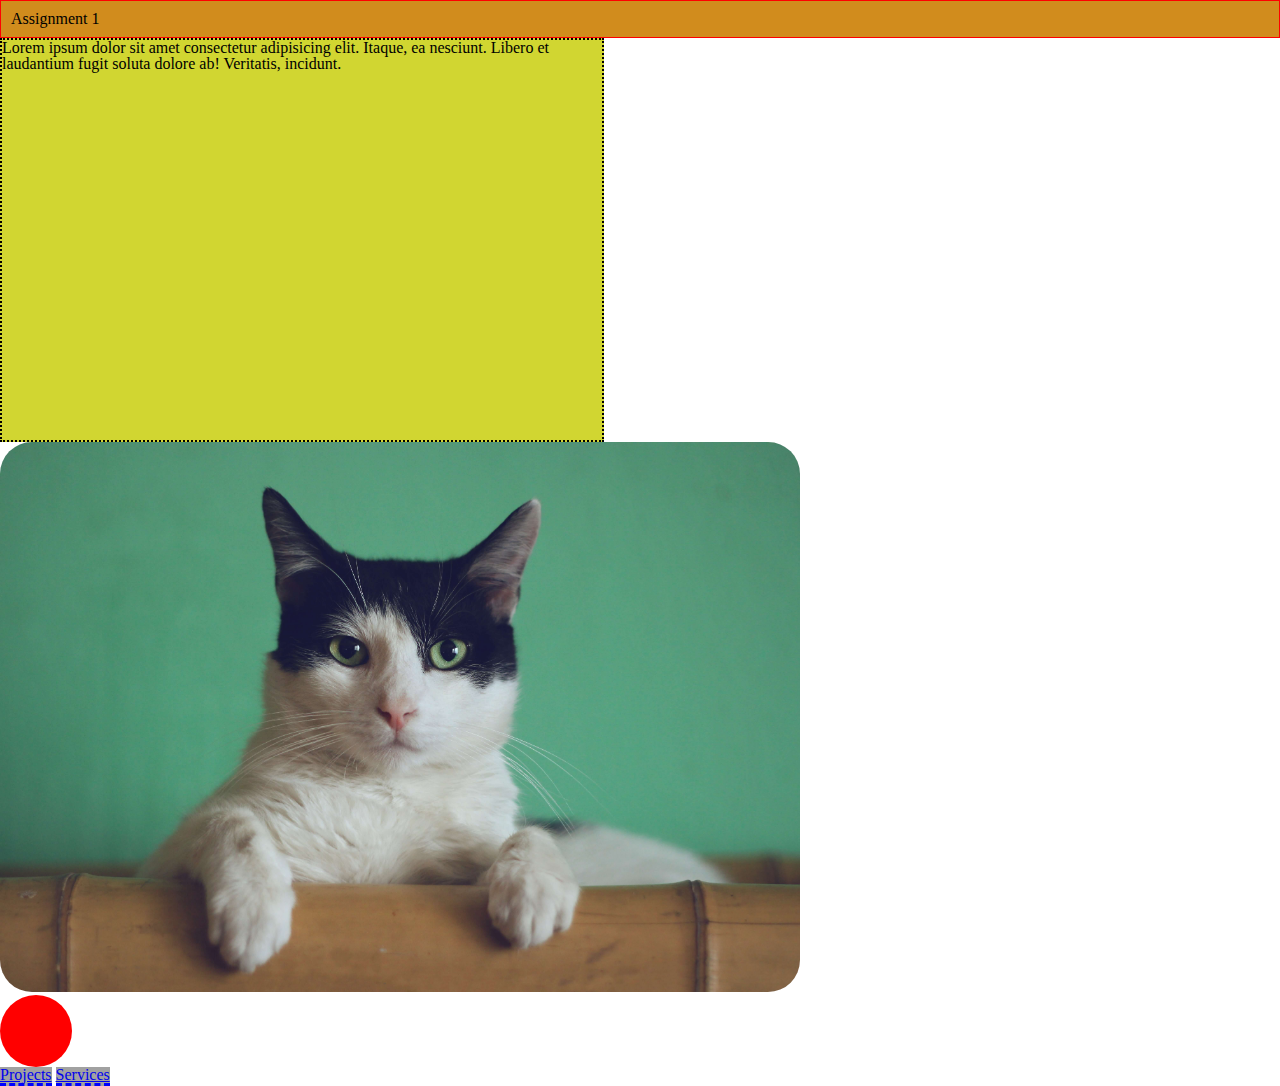
<file: block-BHaaap/index.html>
<!DOCTYPE html>
<html>
  <head>
    <meta charset="UTF-8" />
    <title>Box Model Assignment 1</title>
    <link rel="stylesheet" href="./assets/stylesheets/style.css" />
  </head>
  <body>
    <h1>Assignment 1</h1>
    <p>
      Lorem ipsum dolor sit amet consectetur adipisicing elit. Itaque, ea
      nesciunt. Libero et laudantium fugit soluta dolore ab! Veritatis,
      incidunt.
    </p>
    <img src="./assets/media/cat.jpg" alt="a black and white cat" />
    <div class="circle"></div>
    <footer>
      <a class="footer-link" href="#">Projects</a>
      <a class="footer-link" href="#">Services</a>
    </footer>
  </body>
</html>
</file>
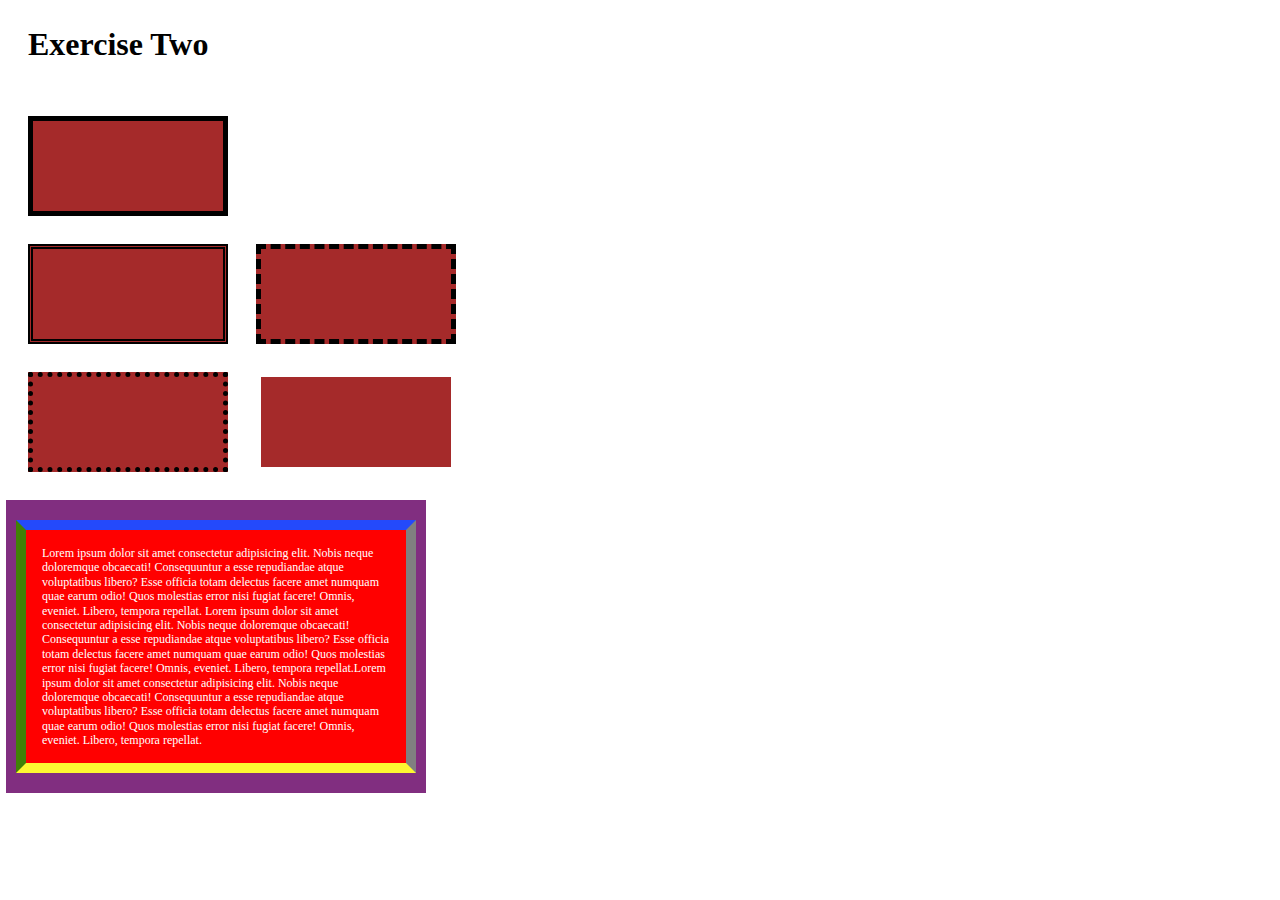
<file: block-BHaaaq/index.html>
<!DOCTYPE html>
<html lang="en">
  <head>
    <meta charset="UTF-8" />
    <title>Box Model Assignment 2</title>
    <link rel="stylesheet" href="./assets/stylesheet/style.css" />
  </head>
  <body>
    <header class="header">
      <h1>Exercise Two</h1>
    </header>
    <section class="box-section">
      <div class="row one">
        <span class="red-box solid"></span>
      </div>
      <div class="row two">
        <span class="red-box double"></span>
        <span class="red-box dashed"></span>
      </div>
      <div class="row three">
        <span class="red-box dotted"></span>
        <span class="red-box white"></span>
      </div>
    </section>
    <section class="text-box-section">
      <div class="text-box">
        Lorem ipsum dolor sit amet consectetur adipisicing elit. Nobis neque
        doloremque obcaecati! Consequuntur a esse repudiandae atque voluptatibus
        libero? Esse officia totam delectus facere amet numquam quae earum odio!
        Quos molestias error nisi fugiat facere! Omnis, eveniet. Libero, tempora
        repellat. Lorem ipsum dolor sit amet consectetur adipisicing elit. Nobis
        neque doloremque obcaecati! Consequuntur a esse repudiandae atque
        voluptatibus libero? Esse officia totam delectus facere amet numquam
        quae earum odio! Quos molestias error nisi fugiat facere! Omnis,
        eveniet. Libero, tempora repellat.Lorem ipsum dolor sit amet consectetur
        adipisicing elit. Nobis neque doloremque obcaecati! Consequuntur a esse
        repudiandae atque voluptatibus libero? Esse officia totam delectus
        facere amet numquam quae earum odio! Quos molestias error nisi fugiat
        facere! Omnis, eveniet. Libero, tempora repellat.
      </div>
    </section>
  </body>
</html>
</file>
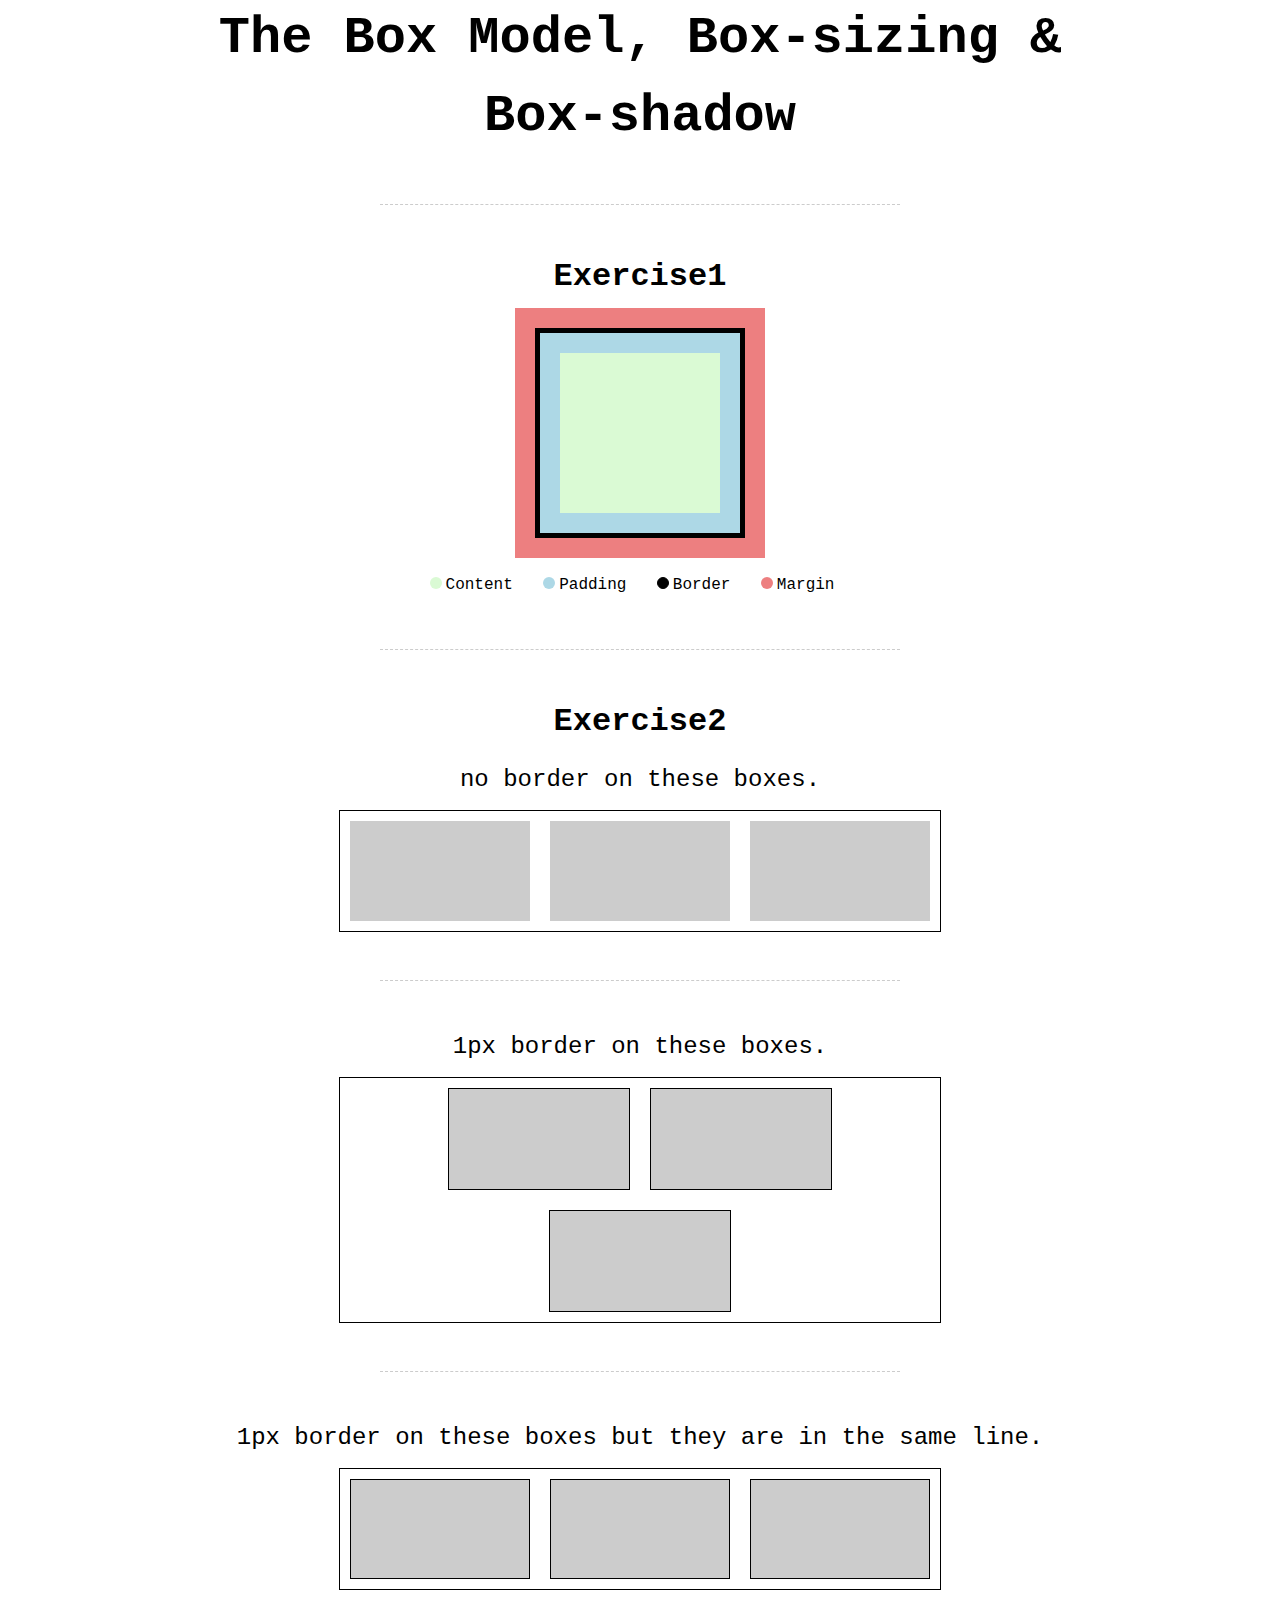
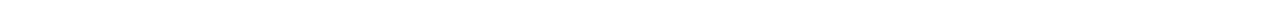
<file: block-BHaaau/index.html>
<!DOCTYPE html>
<html lang="en">
  <head>
    <meta charset="UTF-8" />
    <meta http-equiv="X-UA-Compatible" content="IE=edge" />
    <meta name="viewport" content="width=device-width, initial-scale=1.0" />
    <title>Box Model Assignment 3</title>
    <link rel="stylesheet" href="./assets/stylesheets/style.css" />
  </head>
  <body>
    <header>
      <div class="container">
        <h1>The Box Model, Box-sizing & Box-shadow</h1>
      </div>
    </header>
    <hr />
    <main>
      <section>
        <div class="container">
          <header>
            <h2>Exercise1</h2>
          </header>
          <article class="exercise-part">
            <div class="e1-box"></div>
            <ul class="e1-list">
              <li class="e1-list-item">
                <span class="e1-list-item-circle content"></span>Content
              </li>
              <li class="e1-list-item">
                <span class="e1-list-item-circle padding"></span>Padding
              </li>
              <li class="e1-list-item">
                <span class="e1-list-item-circle border"></span>Border
              </li>
              <li class="e1-list-item">
                <span class="e1-list-item-circle margin"></span>Margin
              </li>
            </ul>
          </article>
        </div>
      </section>
      <hr />
      <section>
        <div class="container">
          <header>
            <h2>Exercise2</h2>
          </header>

          <article class="exercise-part">
            <p>no border on these boxes.</p>
            <div class="parent-box">
              <div class="child-box"></div>
              <div class="child-box"></div>
              <div class="child-box"></div>
            </div>
          </article>
          <hr />
          <article class="exercise-part">
            <p>1px border on these boxes.</p>
            <div class="parent-box">
              <div class="child-box border"></div>
              <div class="child-box border"></div>
              <div class="child-box border"></div>
            </div>
          </article>
          <hr />
          <article class="exercise-part">
            <p>1px border on these boxes but they are in the same line.</p>
            <div class="parent-box">
              <div class="child-box border borderbox"></div>
              <div class="child-box border borderbox"></div>
              <div class="child-box border borderbox"></div>
            </div>
          </article>
        </div>
      </section>
    </main>
  </body>
</html>
</file>
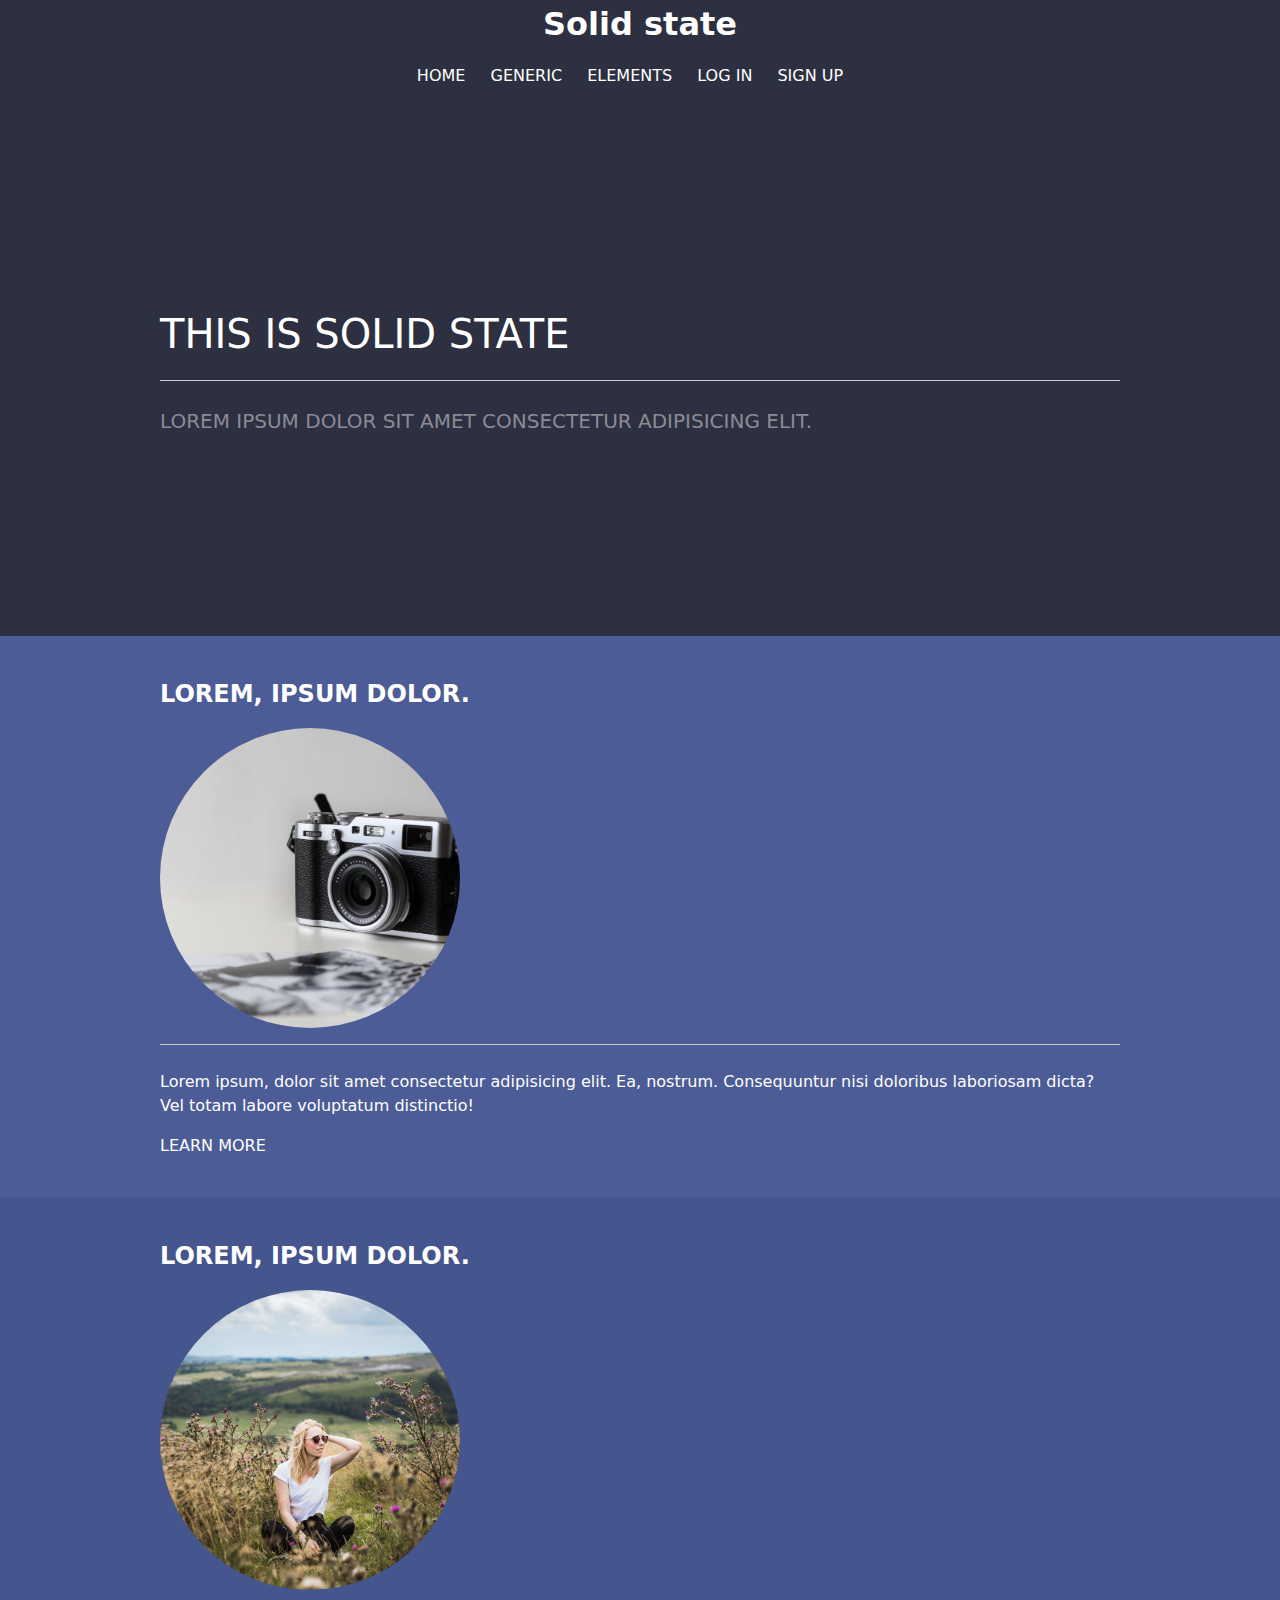
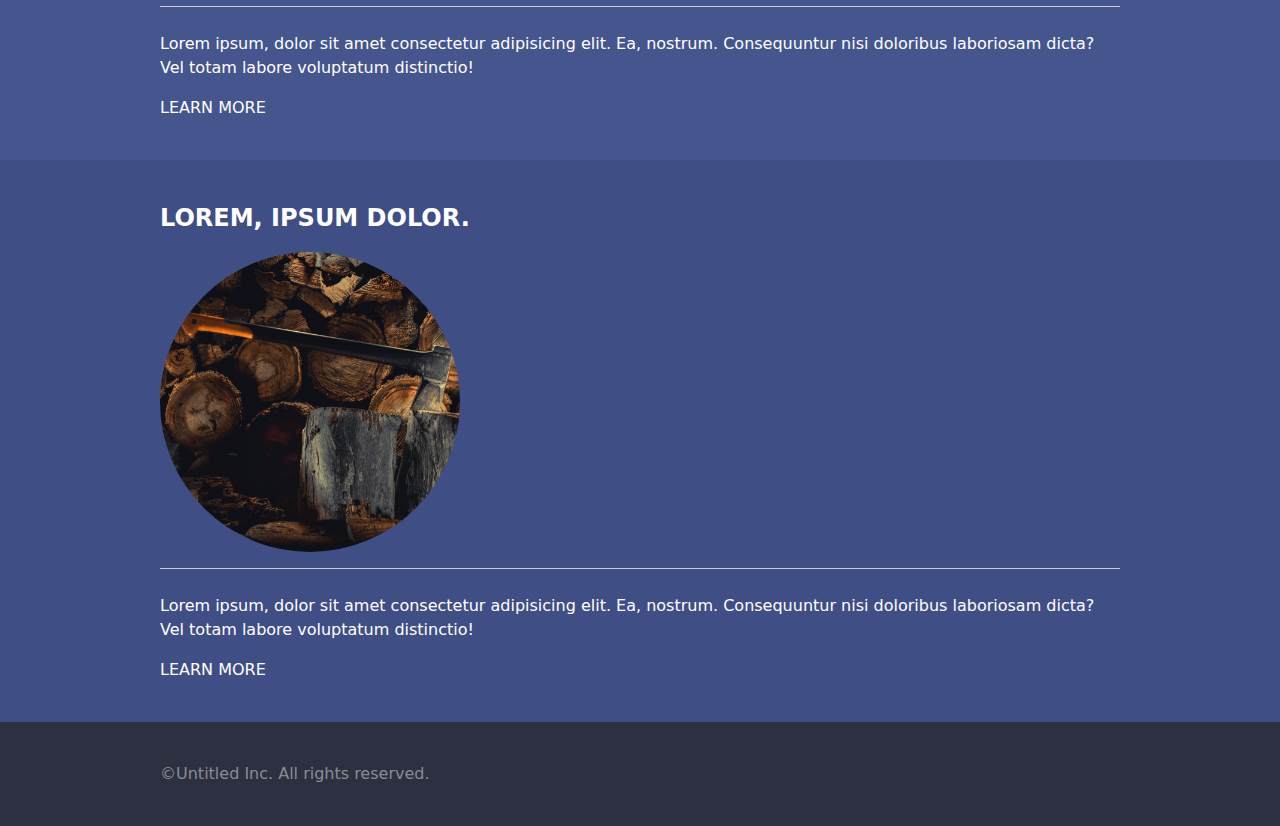
<file: block-BHaaav/index.html>
<!DOCTYPE html>
<html lang="en">
  <head>
    <meta charset="UTF-8" />
    <meta http-equiv="X-UA-Compatible" content="IE=edge" />
    <meta name="viewport" content="width=device-width, initial-scale=1.0" />
    <title>Solid State</title>
    <link rel="stylesheet" href="./assets/stylesheet/style.css" />
  </head>
  <body>
    <header class="header">
      <div class="container">
        <h1>Solid state</h1>
        <nav>
          <ul class="nav-items">
            <li class="nav-item"><a class="nav-link" href="#">Home</a></li>
            <li class="nav-item"><a class="nav-link" href="#">Generic</a></li>
            <li class="nav-item"><a class="nav-link" href="#">Elements</a></li>
            <li class="nav-item"><a class="nav-link" href="#">Log in</a></li>
            <li class="nav-item"><a class="nav-link" href="#">Sign up</a></li>
          </ul>
        </nav>
      </div>
    </header>
    <section class="hero">
      <div class="container">
        <h2 class="hero-heading">This is solid state</h2>
        <hr />
        <p class="hero-desc">
          Lorem ipsum dolor sit amet consectetur adipisicing elit.
        </p>
      </div>
    </section>
    <section class="blog-collection">
      <article class="blog blog-color-1">
        <div class="container">
          <h3 class="blog-title">Lorem, ipsum dolor.</h3>
          <img
            class="blog-img"
            src="./assets/media/camera.jpg"
            alt="old camera"
          />
          <hr />
          <p class="blog-desc">
            Lorem ipsum, dolor sit amet consectetur adipisicing elit. Ea,
            nostrum. Consequuntur nisi doloribus laboriosam dicta? Vel totam
            labore voluptatum distinctio!
          </p>
          <a class="blog-link" href="#">Learn more</a>
        </div>
      </article>
      <article class="blog blog-color-2">
        <div class="container">
          <h3 class="blog-title">Lorem, ipsum dolor.</h3>
          <img
            class="blog-img"
            src="./assets/media/valley.jpg"
            alt="girl in the valley"
          />
          <hr />
          <p class="blog-desc">
            Lorem ipsum, dolor sit amet consectetur adipisicing elit. Ea,
            nostrum. Consequuntur nisi doloribus laboriosam dicta? Vel totam
            labore voluptatum distinctio!
          </p>
          <a class="blog-link" href="#">Learn more</a>
        </div>
      </article>
      <article class="blog blog-color-3">
        <div class="container">
          <h3 class="blog-title">Lorem, ipsum dolor.</h3>
          <img
            class="blog-img"
            src="./assets/media/wood.jpg"
            alt="wood chopper"
          />
          <hr />
          <p class="blog-desc">
            Lorem ipsum, dolor sit amet consectetur adipisicing elit. Ea,
            nostrum. Consequuntur nisi doloribus laboriosam dicta? Vel totam
            labore voluptatum distinctio!
          </p>
          <a class="blog-link" href="#">Learn more</a>
        </div>
      </article>
    </section>
    <footer class="footer">
      <div class="container">
        <p class="footer-text">&copy;Untitled Inc. All rights reserved.</p>
      </div>
    </footer>
  </body>
</html>
</file>
<file: block-BHaaau/assets/stylesheets/style.css>
/* Box sizing rules */
*,
*::before,
*::after {
  box-sizing: border-box;
}

/* Remove default margin */
body,
h1,
h2,
h3,
h4,
p,
figure,
blockquote,
dl,
dd {
  margin: 0;
}

/* Remove list styles on ul, ol elements with a list role, which suggests default styling will be removed */
ul[role="list"],
ol[role="list"] {
  list-style: none;
}

/* Set core root defaults */
html:focus-within {
  scroll-behavior: smooth;
}

/* Set core body defaults */
body {
  min-height: 100vh;
  text-rendering: optimizeSpeed;
  line-height: 1.5;
}

/* A elements that don't have a class get default styles */
a:not([class]) {
  text-decoration-skip-ink: auto;
}

/* Make images easier to work with */
img,
picture {
  max-width: 100%;
  display: block;
}

/* Inherit fonts for inputs and buttons */
input,
button,
textarea,
select {
  font: inherit;
}

/* Remove all animations, transitions and smooth scroll for people that prefer not to see them */
@media (prefers-reduced-motion: reduce) {
  html:focus-within {
    scroll-behavior: auto;
  }

  *,
  *::before,
  *::after {
    animation-duration: 0.01ms !important;
    animation-iteration-count: 1 !important;
    transition-duration: 0.01ms !important;
    scroll-behavior: auto !important;
  }
}

/* CSS code */

/* Typography */
/* * {
  border: 2px solid red;
} */

body {
  font-family: monospace;
  font-size: 24px;
  text-align: center;
}

.container {
  max-width: 900px;
  margin: 0 auto;
}

.exercise-part > * {
  margin: 12px auto;
}
h1 {
  font-size: 52px;
}

h2 {
  font-size: 32px;
  margin-bottom: 16px;
}

.e1-box {
  width: 200px;
  height: 200px;
  background-color: #dafad4;
  border: 20px solid #add8e6;
  box-shadow: 0 0 0 5px black;
  outline: 20px solid #ed7f80;
  outline-offset: 5px;
  margin: 32px auto;
}

.e1-list {
  list-style: none;
  padding-left: 0;
}
.e1-list-item {
  display: inline-block;
  font-size: 16px;
  margin-right: 16px;
}

.e1-list-item-circle {
  display: inline-block;
  background-color: black;
  width: 12px;
  height: 12px;
  border-radius: 100%;
  margin-right: 4px;
}

.content {
  background-color: #dafad4;
}

.padding {
  background-color: #add8e6;
}

.border {
  background-color: black;
}

.margin {
  background-color: #ed7f80;
}

.parent-box {
  width: 600px;
  box-sizing: content-box;
  border: 1px solid black;
  font-size: 0;
}

.child-box {
  display: inline-block;
  box-sizing: content-box;
  width: 180px;
  height: 100px;
  background-color: #ccc;
  margin: 10px;
}

.border {
  border: 1px solid black;
}

.borderbox {
  box-sizing: border-box;
}

hr {
  height: 1px;
  width: 520px;
  border: 0;
  border-top: 1px dashed #ccc;
  margin: 48px auto;
  padding: 0;
}
</file>
<file: block-BHaaav/assets/stylesheet/style.css>
/* Box sizing rules */
*,
*::before,
*::after {
  box-sizing: border-box;
}

/* Remove default margin */
body,
h1,
h2,
h3,
h4,
p,
figure,
blockquote,
dl,
dd {
  margin: 0;
}

/* Remove list styles on ul, ol elements with a list role, which suggests default styling will be removed */
ul[role="list"],
ol[role="list"] {
  list-style: none;
}

/* Set core root defaults */
html:focus-within {
  scroll-behavior: smooth;
}

/* Set core body defaults */
body {
  min-height: 100vh;
  text-rendering: optimizeSpeed;
  line-height: 1.5;
}

/* A elements that don't have a class get default styles */
a:not([class]) {
  text-decoration-skip-ink: auto;
}

/* Make images easier to work with */
img,
picture {
  max-width: 100%;
  display: block;
}

/* Inherit fonts for inputs and buttons */
input,
button,
textarea,
select {
  font: inherit;
}

/* Remove all animations, transitions and smooth scroll for people that prefer not to see them */
@media (prefers-reduced-motion: reduce) {
  html:focus-within {
    scroll-behavior: auto;
  }

  *,
  *::before,
  *::after {
    animation-duration: 0.01ms !important;
    animation-iteration-count: 1 !important;
    transition-duration: 0.01ms !important;
    scroll-behavior: auto !important;
  }
}

/* CSS code */

/* Typography */
body {
  font-size: 16px;
  background-color: #2d3040;
  color: #fff;
  font-family: system-ui, -apple-system, BlinkMacSystemFont, "Segoe UI", Roboto,
    Oxygen, Ubuntu, Cantarell, "Open Sans", "Helvetica Neue", sans-serif;
}

.nav-items {
  list-style: none;
  padding-left: 0;
}

.nav-item {
  display: inline-block;
  margin-right: 20px;
}

.nav-link {
  color: white;
  text-decoration: none;
  text-transform: uppercase;
}

.hero-heading {
  font-size: 40px;
  font-weight: 500;
  text-transform: uppercase;
}

.hero-desc {
  color: #8a8c95;
  font-size: 20px;
  text-transform: uppercase;
}

hr {
  display: block;
  height: 10px;
  border: 0;
  border-top: 1px solid #ccc;
  margin: 16px 0;
  padding: 0;
}

.blog-title {
  font-size: 24px;
  text-transform: uppercase;
}

.blog-link {
  text-decoration: none;
  color: white;
  text-transform: uppercase;
  font-weight: 500;
  font-size: 16px;
}

.footer-text {
  color: #8a8c95;
}

/* Layout */
.container {
  max-width: 960px;
  margin: 0 auto;
}

.header {
  text-align: center;
}

.hero {
  padding: 200px 0;
}

* {
  /* border: 2px solid red; */
}

.hero-desc {
  margin-top: 16px;
}

.blog-img {
  width: 300px;
  height: 300px;
  object-fit: cover;
  border-radius: 100%;
}

.blog-color-1 {
  background-color: #4c5c96;
}

.blog-color-2 {
  background-color: #45558d;
}

.blog-color-3 {
  background-color: #3f4e85;
}

.blog {
  padding: 40px 0;
}

.blog-title {
  margin-bottom: 16px;
}

.blog-desc {
  margin-bottom: 16px;
}

.footer {
  padding: 40px 0;
}
</file>
<file: block-BHaaap/assets/stylesheets/style.css>
/* http://meyerweb.com/eric/tools/css/reset/ 
   v2.0 | 20110126
   License: none (public domain)
*/

html,
body,
div,
span,
applet,
object,
iframe,
h1,
h2,
h3,
h4,
h5,
h6,
p,
blockquote,
pre,
a,
abbr,
acronym,
address,
big,
cite,
code,
del,
dfn,
em,
img,
ins,
kbd,
q,
s,
samp,
small,
strike,
strong,
sub,
sup,
tt,
var,
b,
u,
i,
center,
dl,
dt,
dd,
ol,
ul,
li,
fieldset,
form,
label,
legend,
table,
caption,
tbody,
tfoot,
thead,
tr,
th,
td,
article,
aside,
canvas,
details,
embed,
figure,
figcaption,
footer,
header,
hgroup,
menu,
nav,
output,
ruby,
section,
summary,
time,
mark,
audio,
video {
  margin: 0;
  padding: 0;
  border: 0;
  font-size: 100%;
  font: inherit;
  vertical-align: baseline;
}
/* HTML5 display-role reset for older browsers */
article,
aside,
details,
figcaption,
figure,
footer,
header,
hgroup,
menu,
nav,
section {
  display: block;
}
body {
  line-height: 1;
}
ol,
ul {
  list-style: none;
}
blockquote,
q {
  quotes: none;
}
blockquote:before,
blockquote:after,
q:before,
q:after {
  content: "";
  content: none;
}
table {
  border-collapse: collapse;
  border-spacing: 0;
}

img {
  border-radius: 32px;
  max-width: 800px;
}

.circle {
  height: 72px;
  width: 72px;
  background-color: red;
  border-radius: 100%;
}

h1 {
  border: 1px solid red;
  background-color: #d18c1d;
  padding: 10px;
}

p {
  width: 600px;
  height: 400px;
  border: 2px dotted black;
  background-color: #d1d631;
}

.footer-link {
  background-color: #a1a1a1;
  border-bottom: 3px blue dashed;
  display: inline-block;
}
</file>
<file: block-BHaaaq/assets/stylesheet/style.css>
/* http://meyerweb.com/eric/tools/css/reset/ 
   v2.0 | 20110126
   License: none (public domain)
*/

html,
body,
div,
span,
applet,
object,
iframe,
h1,
h2,
h3,
h4,
h5,
h6,
p,
blockquote,
pre,
a,
abbr,
acronym,
address,
big,
cite,
code,
del,
dfn,
em,
img,
ins,
kbd,
q,
s,
samp,
small,
strike,
strong,
sub,
sup,
tt,
var,
b,
u,
i,
center,
dl,
dt,
dd,
ol,
ul,
li,
fieldset,
form,
label,
legend,
table,
caption,
tbody,
tfoot,
thead,
tr,
th,
td,
article,
aside,
canvas,
details,
embed,
figure,
figcaption,
footer,
header,
hgroup,
menu,
nav,
output,
ruby,
section,
summary,
time,
mark,
audio,
video {
  margin: 0;
  padding: 0;
  border: 0;
  font-size: 100%;
  font: inherit;
  vertical-align: baseline;
}
/* HTML5 display-role reset for older browsers */
article,
aside,
details,
figcaption,
figure,
footer,
header,
hgroup,
menu,
nav,
section {
  display: block;
}
body {
  line-height: 1;
}
ol,
ul {
  list-style: none;
}
blockquote,
q {
  quotes: none;
}
blockquote:before,
blockquote:after,
q:before,
q:after {
  content: "";
  content: none;
}
table {
  border-collapse: collapse;
  border-spacing: 0;
}

/* CSS code */
h1 {
  font-size: 32px;
  font-weight: 700;
}

/* layout */

.header,
.box-section {
  padding: 28px 28px 0px;
}

.row {
  font-size: 0;
  margin-top: 28px;
}

.red-box {
  background-color: brown;
  display: inline-block;
  box-sizing: border-box;
  width: 200px;
  height: 100px;
  margin-right: 28px;
}

.solid {
  border: 5px solid black;
}

.dashed {
  border: 5px dashed black;
}

.double {
  border: 5px double black;
}

.dotted {
  border: 5px dotted black;
}

.white {
  border: 5px solid white;
}

.text-box {
  box-sizing: border-box;
  background-color: red;
  color: white;
  width: 400px;
  font-size: 12px;
  line-height: 1.2;
  /* layout */
  padding: 16px;
  border-left: 10px solid #418107;
  border-top: 10px solid #244afb;
  border-right: 10px solid #808080;
  border-bottom: 10px solid #fdf732;

  box-shadow: 0 10px 0 10px #812e80, 0 -10px 0 10px #812e80;
}

.text-box-section {
  padding-left: 16px;
  margin-top: 48px;
}
</file>
